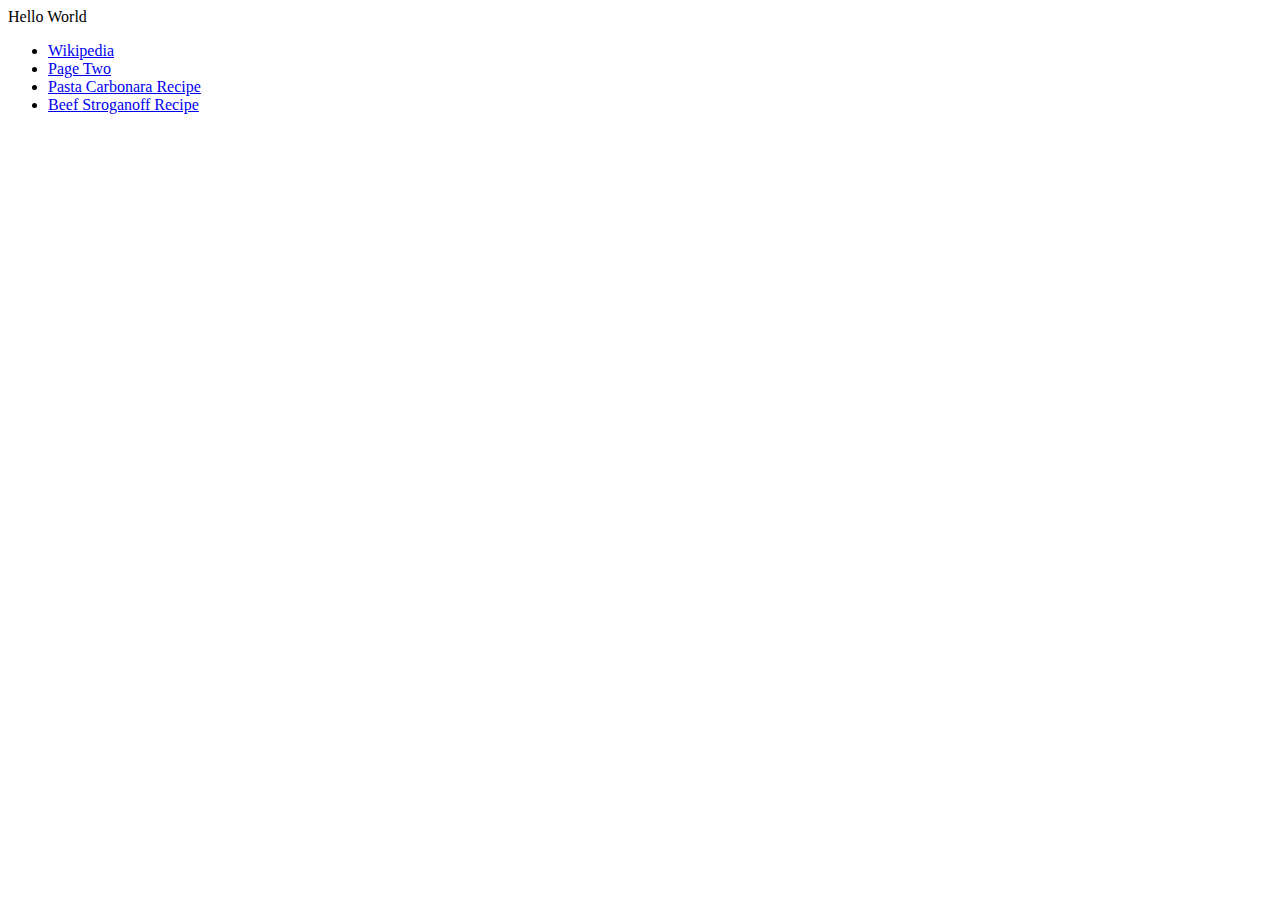
<file: index.html>
<!DOCTYPE html>
<html>
<head>
  <title>My Index Page</title>
  <meta charset="utf-8">
</head>
<body>

  Hello World
  <ul>
    <li><a href="https://en.wikipedia.org">Wikipedia</a></li>
    <li><a href="pages/second.html">Page Two</a></li>
    <li><a href="pages/recipe.html">Pasta Carbonara Recipe</a></li>
    <li><a href="recipe2.html">Beef Stroganoff Recipe</a></li>
  </ul>


</body>
</html>
</file>
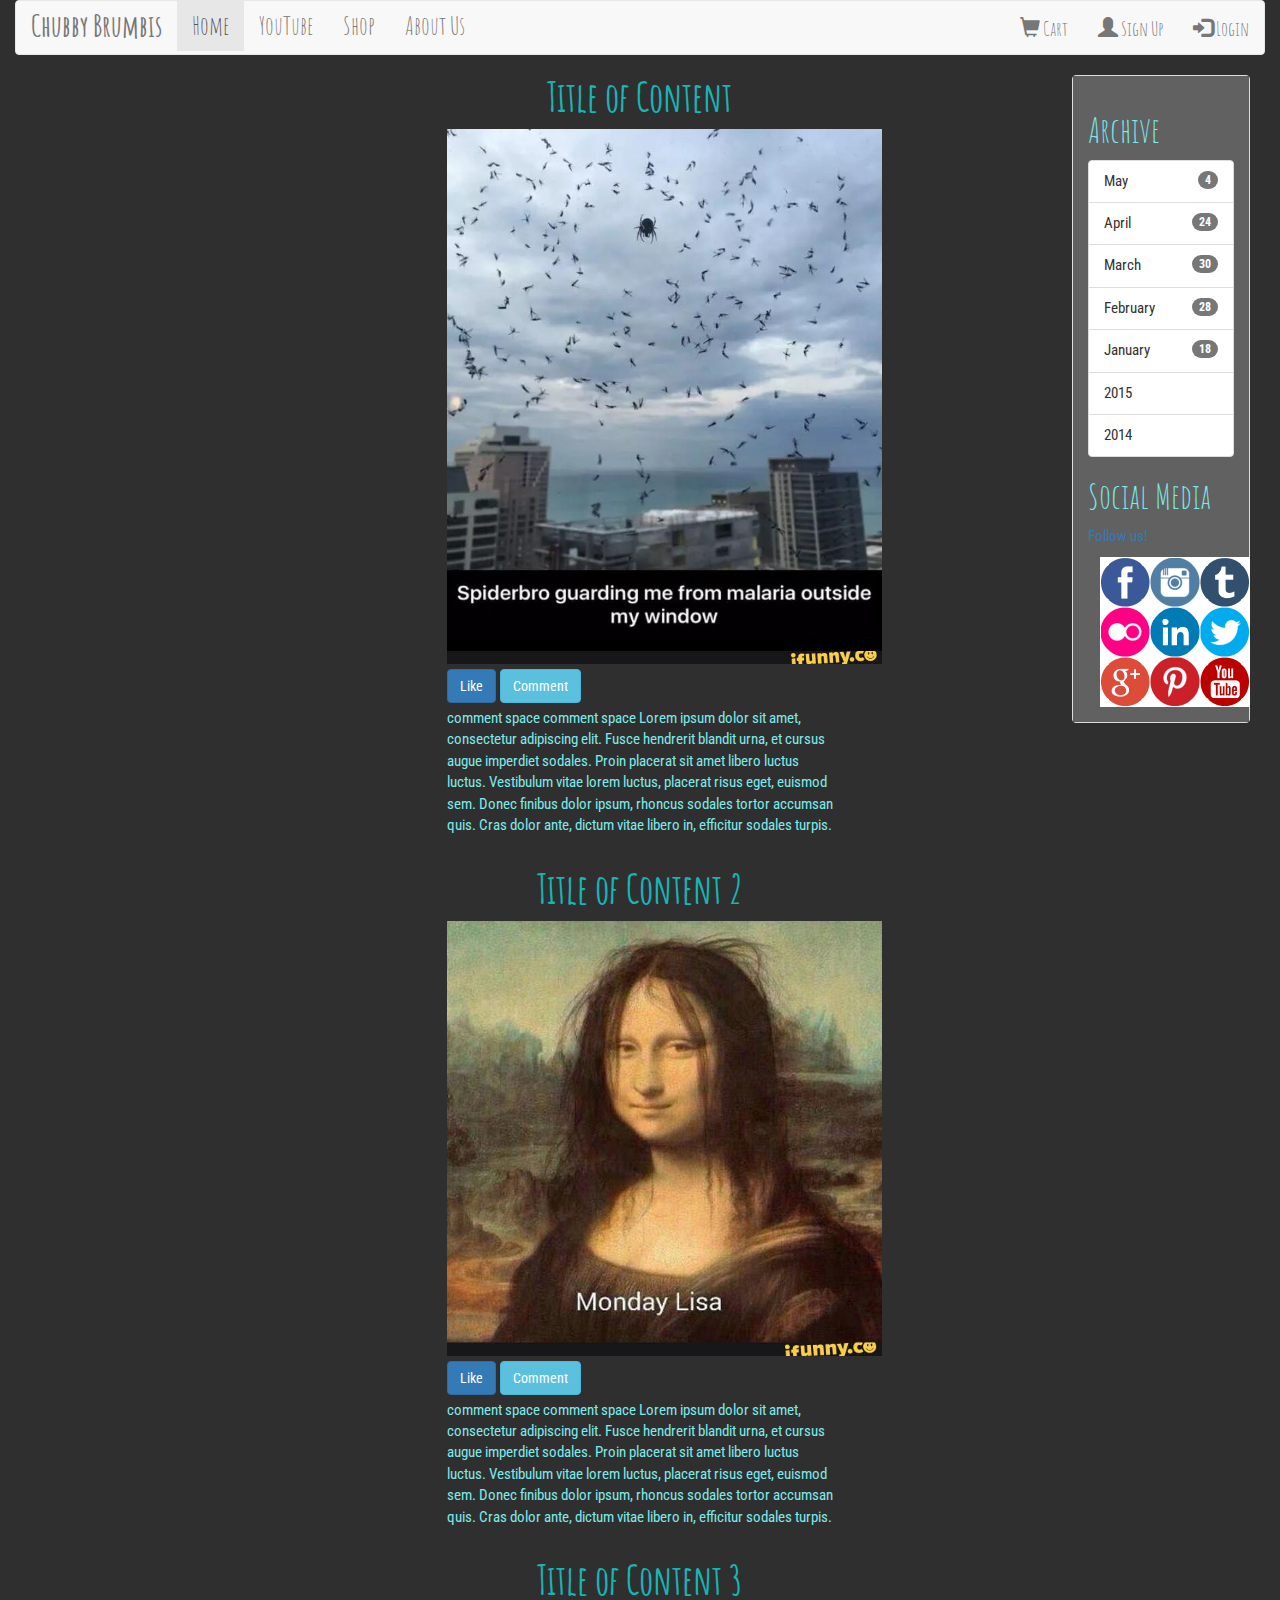
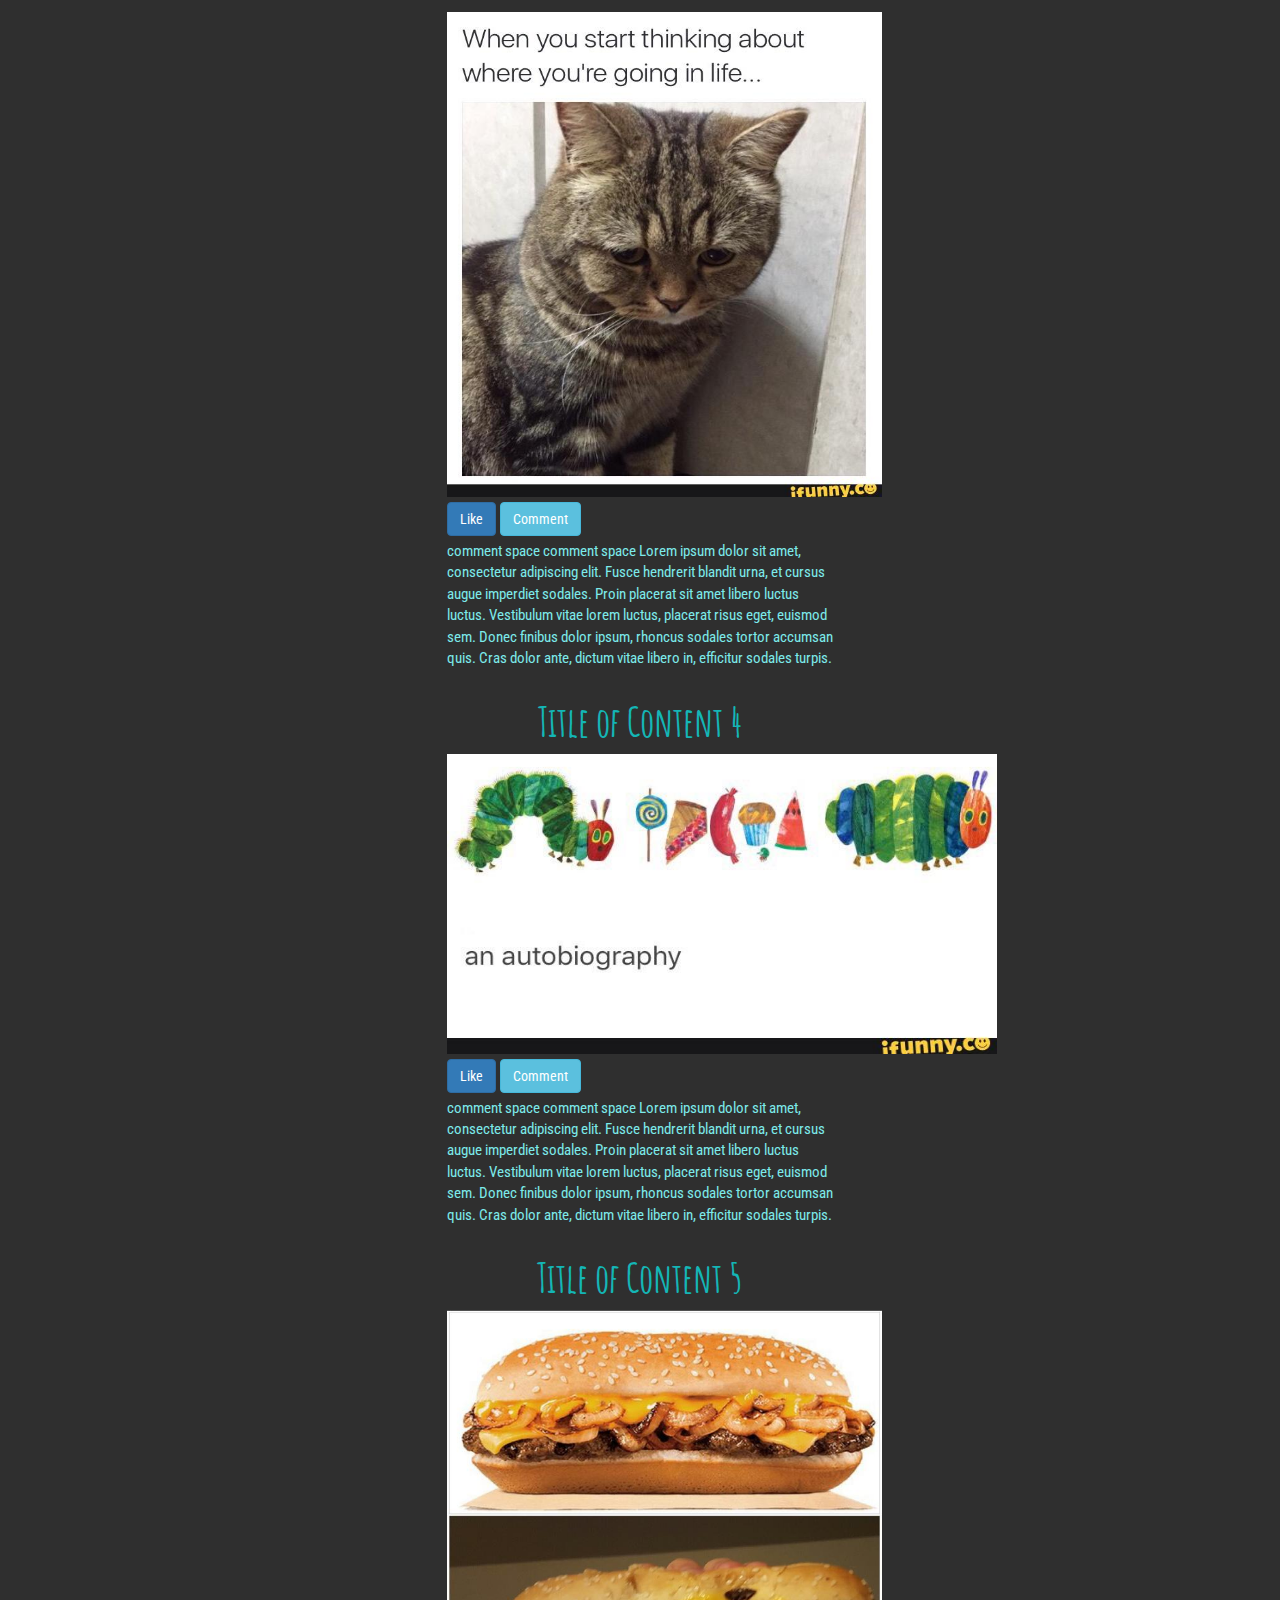
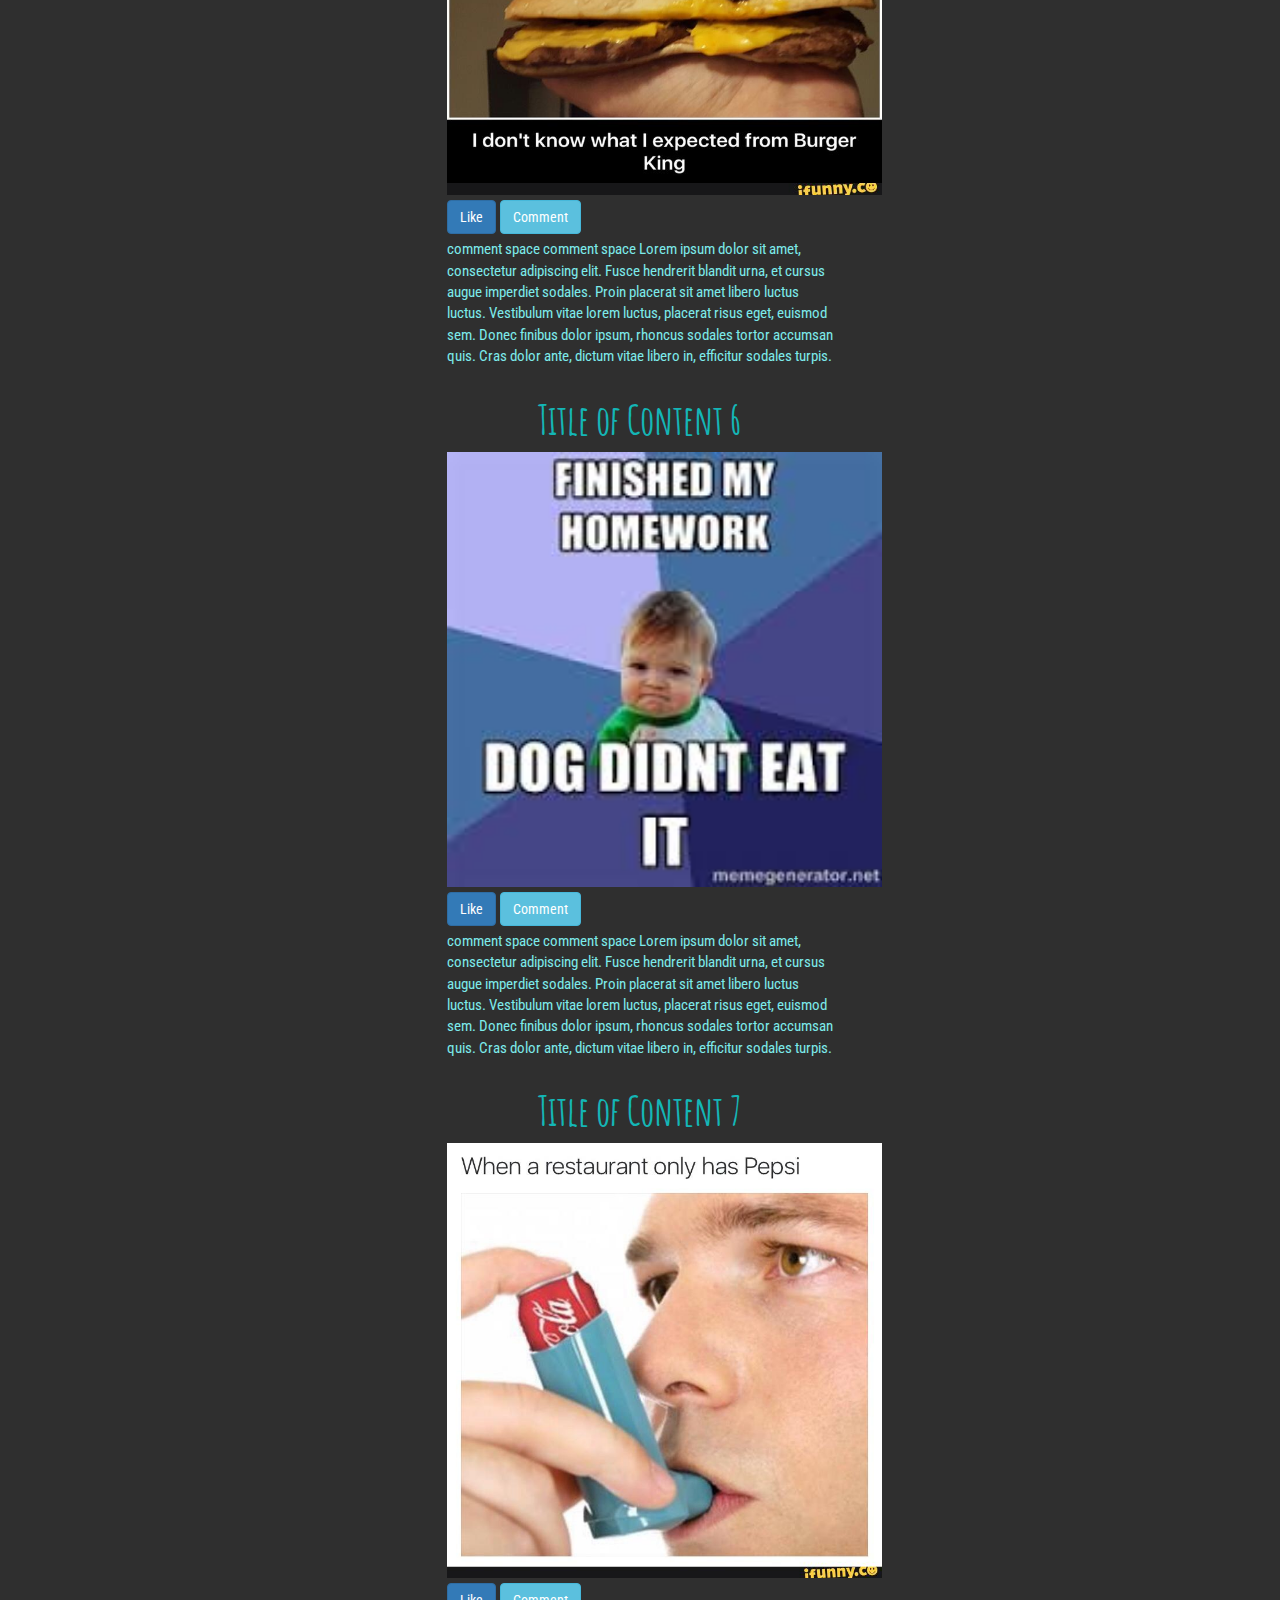
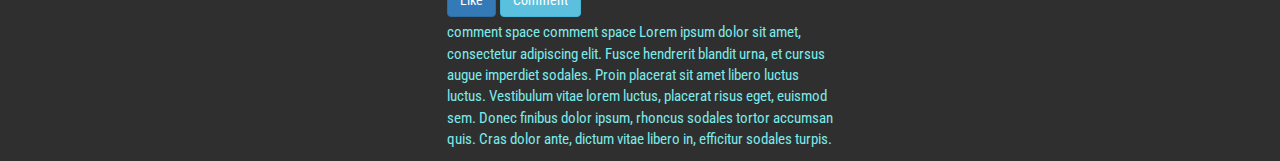
<file: final_project/index.html>
<!DOCTYPE HTML>
<html>
<head>
  <title>Final Project - Index</title>
  <meta charset="utf-8">
  <link rel="stylesheet" href="css/style.css">

  <meta http-equiv="X-UA-Compatible" content="IE=edge">
  <meta name="viewport" content="width=device-width, initial-scale=1">

  <link href="css/bootstrap.min.css" rel="stylesheet">

</head>
<body id="body">
<div class="container-fluid">
  <nav class="navbar navbar-default">
<div class="container-fluid">
  <div class="navbar-header">
    <a class="navbar-brand" href="index.html" id="title">Chubby Brumbis</a>
  </div>
  <ul class="nav navbar-nav">
    <li class="active"><a href="index.html">Home</a></li>
    <li><a href="youtube.html">YouTube</a></li>
    <li><a href="store.html">Shop</a></li>
    <li><a href="about_us.html">About Us</a></li>
  </ul>
  <ul class="nav navbar-nav navbar-right" id="nav">
    <li><a href="#"><span class="glyphicon glyphicon-shopping-cart"></span> Cart</a></li>
     <li><a href="#"><span class="glyphicon glyphicon-user"></span> Sign Up</a></li>
     <li><a href="#"><span class="glyphicon glyphicon-log-in"></span> Login</a></li>
   </ul>
</div>
</nav>
<div class="container-fluid">
  <div class="row">
    <div class="col-md-4 col-md-offset-4 ">
    <div class="row">
      <div class="col-md-12">
      <h2 id="first">Title of Content</h2>
      </div>
      <div class="col-md-12">
      <img src="Images/meme5.jpg" alt="Spider" height="535" width="435">
      </div>
      <div class="col-md-12">
      <button type="button" class="btn btn-primary" id="button">Like</button>
      <button type="button" class="btn btn-info" id="button">Comment</button>
      </div>
      <div class="col-md-12">
        <p>comment space comment space Lorem ipsum dolor sit amet, consectetur adipiscing elit. Fusce hendrerit blandit urna, et cursus augue imperdiet sodales. Proin placerat sit amet libero luctus luctus. Vestibulum vitae lorem luctus, placerat risus eget, euismod sem. Donec finibus dolor ipsum, rhoncus sodales tortor accumsan quis. Cras dolor ante, dictum vitae libero in, efficitur sodales turpis.</p>
      </div>
    </div>
    <div class="row">
      <div class="col-md-12">
      <h2>Title of Content 2</h2>
      </div>
      <div class="col-md-12">
      <img src="Images/meme2.jpg" alt="Mona Lisa" height="435" width="435">
      </div>
      <div class="col-md-12">
      <button type="button" class="btn btn-primary" id="button">Like</button>
      <button type="button" class="btn btn-info" id="button">Comment</button>
      </div>
      <div class="col-md-12">
        <p>comment space comment space Lorem ipsum dolor sit amet, consectetur adipiscing elit. Fusce hendrerit blandit urna, et cursus augue imperdiet sodales. Proin placerat sit amet libero luctus luctus. Vestibulum vitae lorem luctus, placerat risus eget, euismod sem. Donec finibus dolor ipsum, rhoncus sodales tortor accumsan quis. Cras dolor ante, dictum vitae libero in, efficitur sodales turpis.</p>
      </div>
    </div>
    <div class="row">
      <div class="col-md-12">
      <h2>Title of Content 3</h2>
      </div>
      <div class="col-md-12">
      <img src="Images/meme3.jpg" alt="Sad Cat" height="485" width="435">
      </div>
      <div class="col-md-12">
      <button type="button" class="btn btn-primary" id="button">Like</button>
      <button type="button" class="btn btn-info" id="button">Comment</button>
      </div>
      <div class="col-md-12">
        <p>comment space comment space Lorem ipsum dolor sit amet, consectetur adipiscing elit. Fusce hendrerit blandit urna, et cursus augue imperdiet sodales. Proin placerat sit amet libero luctus luctus. Vestibulum vitae lorem luctus, placerat risus eget, euismod sem. Donec finibus dolor ipsum, rhoncus sodales tortor accumsan quis. Cras dolor ante, dictum vitae libero in, efficitur sodales turpis.</p>
      </div>
    </div>
    <div class="row">
      <div class="col-md-12">
      <h2>Title of Content 4</h2>
      </div>
      <div class="col-md-12">
      <img src="Images/meme6.jpg" alt="hungery caterpillar" height="300" width="550">
      </div>
      <div class="col-md-12">
      <button type="button" class="btn btn-primary" id="button">Like</button>
      <button type="button" class="btn btn-info" id="button">Comment</button>
      </div>
      <div class="col-md-12">
        <p>comment space comment space Lorem ipsum dolor sit amet, consectetur adipiscing elit. Fusce hendrerit blandit urna, et cursus augue imperdiet sodales. Proin placerat sit amet libero luctus luctus. Vestibulum vitae lorem luctus, placerat risus eget, euismod sem. Donec finibus dolor ipsum, rhoncus sodales tortor accumsan quis. Cras dolor ante, dictum vitae libero in, efficitur sodales turpis.</p>
      </div>
    </div>
    <div class="row">
      <div class="col-md-12">
      <h2>Title of Content 5</h2>
      </div>
      <div class="col-md-12">
      <img src="Images/meme7.jpg" alt="BK" height="485" width="435">
      </div>
      <div class="col-md-12">
      <button type="button" class="btn btn-primary" id="button">Like</button>
      <button type="button" class="btn btn-info" id="button">Comment</button>
      </div>
      <div class="col-md-12">
        <p>comment space comment space Lorem ipsum dolor sit amet, consectetur adipiscing elit. Fusce hendrerit blandit urna, et cursus augue imperdiet sodales. Proin placerat sit amet libero luctus luctus. Vestibulum vitae lorem luctus, placerat risus eget, euismod sem. Donec finibus dolor ipsum, rhoncus sodales tortor accumsan quis. Cras dolor ante, dictum vitae libero in, efficitur sodales turpis.</p>
      </div>
    </div>
    <div class="row">
      <div class="col-md-12">
      <h2>Title of Content 6</h2>
      </div>
      <div class="col-md-12">
      <img src="Images/meme1.jpg" alt="Baby" height="435" width="435">
      </div>
      <div class="col-md-12">
      <button type="button" class="btn btn-primary" id="button">Like</button>
      <button type="button" class="btn btn-info" id="button">Comment</button>
      </div>
      <div class="col-md-12">
        <p>comment space comment space Lorem ipsum dolor sit amet, consectetur adipiscing elit. Fusce hendrerit blandit urna, et cursus augue imperdiet sodales. Proin placerat sit amet libero luctus luctus. Vestibulum vitae lorem luctus, placerat risus eget, euismod sem. Donec finibus dolor ipsum, rhoncus sodales tortor accumsan quis. Cras dolor ante, dictum vitae libero in, efficitur sodales turpis.</p>
      </div>
    </div>
    <div class="row">
      <div class="col-md-12">
      <h2>Title of Content 7</h2>
      </div>
      <div class="col-md-12">
      <img src="Images/meme4.jpg" alt="Coke" height="435" width="435">
      </div>
      <div class="col-md-12">
      <button type="button" class="btn btn-primary" id="button">Like</button>
      <button type="button" class="btn btn-info" id="button">Comment</button>
      </div>
      <div class="col-md-12">
        <p>comment space comment space Lorem ipsum dolor sit amet, consectetur adipiscing elit. Fusce hendrerit blandit urna, et cursus augue imperdiet sodales. Proin placerat sit amet libero luctus luctus. Vestibulum vitae lorem luctus, placerat risus eget, euismod sem. Donec finibus dolor ipsum, rhoncus sodales tortor accumsan quis. Cras dolor ante, dictum vitae libero in, efficitur sodales turpis.</p>
      </div>
    </div>
    </div>
    <div class="col-md-2 col-md-offset-2 ">
      <div class="panel panel-default">
          <div class="panel-body" id="panel">
            <h3>Archive</h3>
            <ul class="list-group">
              <li class="list-group-item"><span class="badge">4</span>May</li>
              <li class="list-group-item"><span class="badge">24</span>April</li>
              <li class="list-group-item"><span class="badge">30</span>March</li>
              <li class="list-group-item"><span class="badge">28</span>February</li>
              <li class="list-group-item"><span class="badge">18</span>January</li>
              <li class="list-group-item">2015</li>
              <li class="list-group-item">2014</li>
          </ul>
          <h3>Social Media</h3>
          <p class="text-primary">Follow us!</p>
          <div class="col-md-offset-1">
          <img src="Images/socialmedia.jpg" alt="icons" height="150" width="150">
        </div>
          </div>
      </div>
    </div>
  </div>
</div>









</div>
  <script src="https://ajax.googleapis.com/ajax/libs/jquery/1.11.3/jquery.min.js"></script>
  <script src="js/bootstrap.min.js"></script>
</body>
</html>
</file>
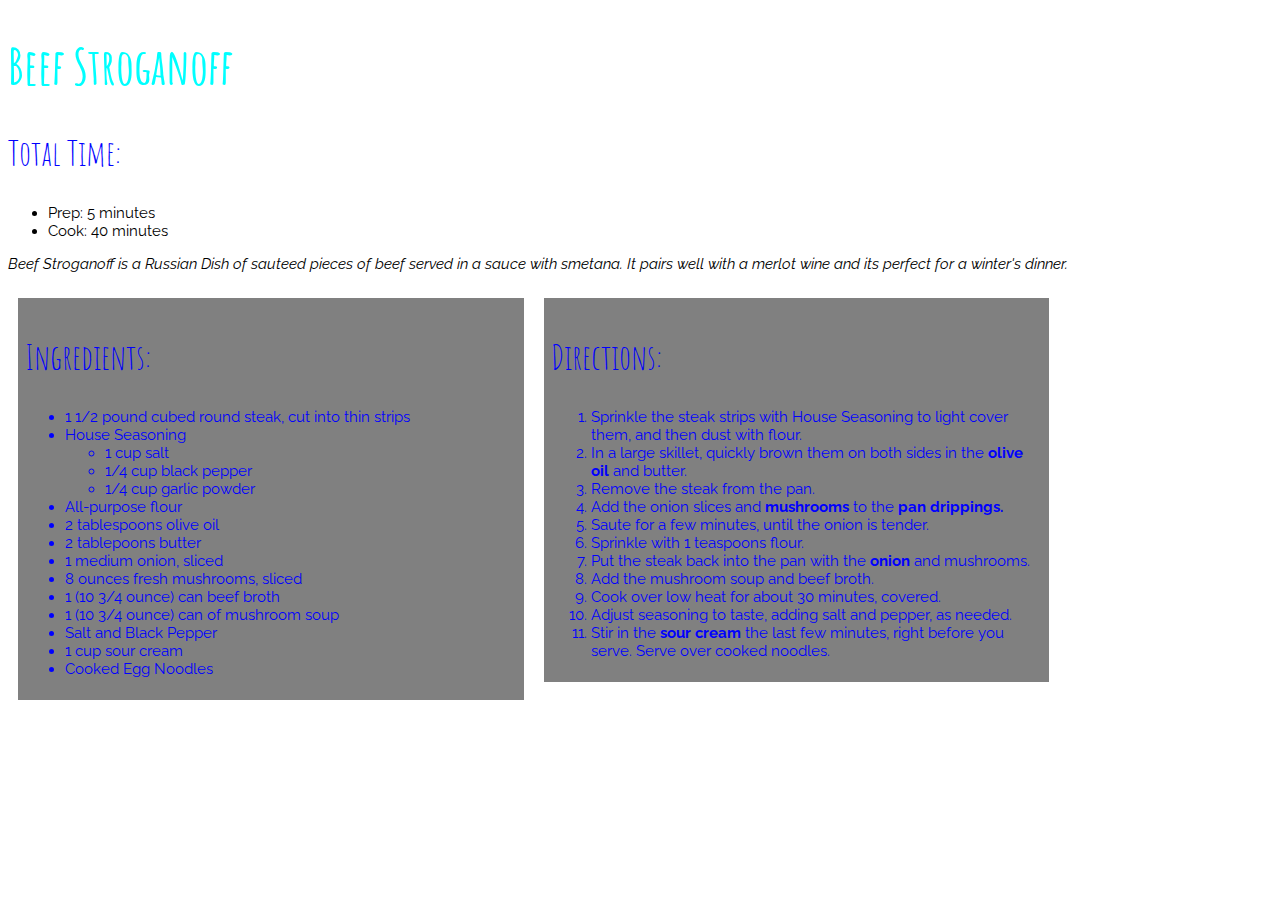
<file: recipe2.html>
<!DOCTYPE html>
<html>
<head>
  <title>Recipes - Beef Stroganoff</title>
  <meta charset="utf-8">
  <link rel="stylesheet" href="stylerecipe2.css">
</head>
<body>

<h1>Beef Stroganoff</h1>

<h2>Total Time:</h2>
<ul>
    <li>Prep: 5 minutes</li>
    <li>Cook: 40 minutes</li>
</ul>

<p>Beef Stroganoff is a Russian Dish of sauteed pieces of beef served in a sauce with smetana. It pairs well with a merlot wine and its perfect for a winter's dinner.</p>

<div id="ingredients">
<h2>Ingredients:</h2>
<ul>
    <li>1 1/2 pound cubed round steak, cut into thin strips</li>
    <li>House Seasoning
      <ul>
        <li>1 cup salt</li>
        <li>1/4 cup black pepper</li>
        <li>1/4 cup garlic powder</li>
      </ul>
    <li>All-purpose flour</li>
    <li>2 tablespoons olive oil</li>
    <li>2 tablepoons butter</li>
    <li>1 medium onion, sliced</li>
    <li>8 ounces fresh mushrooms, sliced</li>
    <li>1 (10 3/4 ounce) can beef broth</li>
    <li>1 (10 3/4 ounce) can of mushroom soup</li>
    <li>Salt and Black Pepper</li>
    <li>1 cup sour cream</li>
    <li>Cooked Egg Noodles</li>
</ul>
</div>

<div id="directions">
<h2>Directions:</h2>
<ol>
  <li>Sprinkle the steak strips with House Seasoning to light cover them, and then dust with flour.</li>
  <li>In a large skillet, quickly brown them on both sides in the <strong>olive oil</strong> and butter.</li>
  <li>Remove the steak from the pan.</li>
  <li>Add the onion slices and <strong>mushrooms</strong> to the <strong>pan drippings.</strong></li>
  <li>Saute for a few minutes, until the onion is tender.</li>
  <li>Sprinkle with 1 teaspoons flour.</li>
  <li>Put the steak back into the pan with the <strong>onion</strong> and mushrooms.</li>
  <li>Add the mushroom soup and beef broth.</li>
  <li>Cook over low heat for about 30 minutes, covered.</li>
  <li>Adjust seasoning to taste, adding salt and pepper, as needed.</li>
  <li>Stir in the <strong>sour cream</strong> the last few minutes, right before you serve. Serve over cooked noodles.</li>
</ol>
</div>

</body>
</html>
</file>
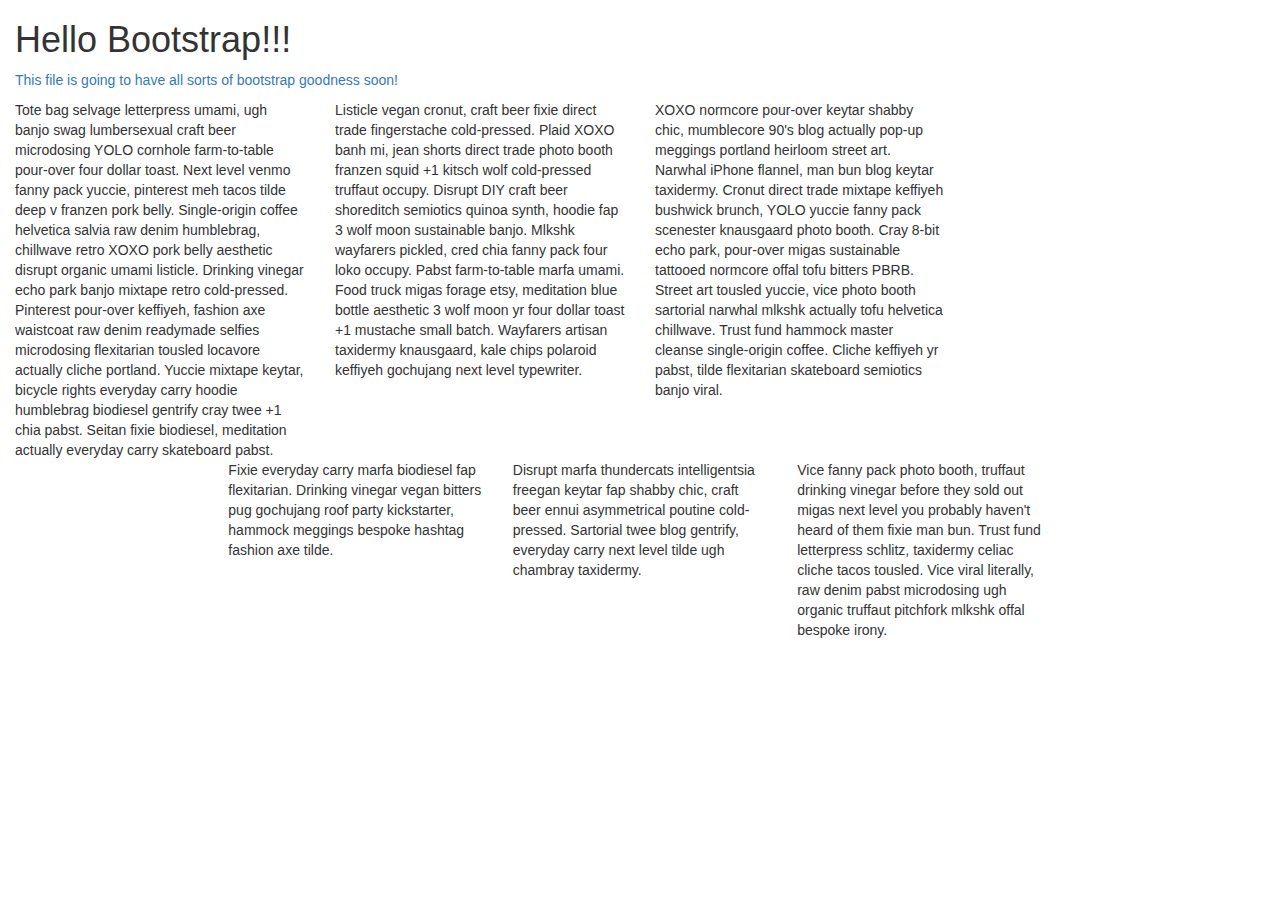
<file: bootstrap_demo/BootstrapIndex.html>
<!DOCTYPE HTML>
<html>
<head>
  <title>Bootstap Demo</title>
  <meta charset="utf-8">

  <meta http-equiv="X-UA-Compatible" content="IE=edge">
  <meta name="viewport" content="width=device-width, initial-scale=1">

  <link href="css/bootstrap.min.css" rel="stylesheet">

</head>
<body>
<div class="container-fluid">
  <h1>Hello Bootstrap!!!</h1>
  <p class="text-primary">This file is going to have all sorts of bootstrap goodness soon!</p>
  <div class="row">
    <div class="col-md-3 col-sm-4">
      Tote bag selvage letterpress umami, ugh banjo swag lumbersexual craft beer microdosing YOLO cornhole farm-to-table pour-over four dollar toast. Next level venmo fanny pack yuccie, pinterest meh tacos tilde deep v franzen pork belly. Single-origin coffee helvetica salvia raw denim humblebrag, chillwave retro XOXO pork belly aesthetic disrupt organic umami listicle. Drinking vinegar echo park banjo mixtape retro cold-pressed. Pinterest pour-over keffiyeh, fashion axe waistcoat raw denim readymade selfies microdosing flexitarian tousled locavore actually cliche portland. Yuccie mixtape keytar, bicycle rights everyday carry hoodie humblebrag biodiesel gentrify cray twee +1 chia pabst. Seitan fixie biodiesel, meditation actually everyday carry skateboard pabst.
    </div>
    <div class="col-md-3 col-sm-4">
      Listicle vegan cronut, craft beer fixie direct trade fingerstache cold-pressed. Plaid XOXO banh mi, jean shorts direct trade photo booth franzen squid +1 kitsch wolf cold-pressed truffaut occupy. Disrupt DIY craft beer shoreditch semiotics quinoa synth, hoodie fap 3 wolf moon sustainable banjo. Mlkshk wayfarers pickled, cred chia fanny pack four loko occupy. Pabst farm-to-table marfa umami. Food truck migas forage etsy, meditation blue bottle aesthetic 3 wolf moon yr four dollar toast +1 mustache small batch. Wayfarers artisan taxidermy knausgaard, kale chips polaroid keffiyeh gochujang next level typewriter.
    </div>
    <div class="col-md-3 col-sm-4">
      XOXO normcore pour-over keytar shabby chic, mumblecore 90's blog actually pop-up meggings portland heirloom street art. Narwhal iPhone flannel, man bun blog keytar taxidermy. Cronut direct trade mixtape keffiyeh bushwick brunch, YOLO yuccie fanny pack scenester knausgaard photo booth. Cray 8-bit echo park, pour-over migas sustainable tattooed normcore offal tofu bitters PBRB. Street art tousled yuccie, vice photo booth sartorial narwhal mlkshk actually tofu helvetica chillwave. Trust fund hammock master cleanse single-origin coffee. Cliche keffiyeh yr pabst, tilde flexitarian skateboard semiotics banjo viral.
    </div>
  </div>
  <div class="row">
    <div class="col-md-8 col-md-offset-2">
      <div class="row">
        <div class="col-md-4">
      Fixie everyday carry marfa biodiesel fap flexitarian. Drinking vinegar vegan bitters pug gochujang roof party kickstarter, hammock meggings bespoke hashtag fashion axe tilde.
        </div>
        <div class="col-md-4">
      Disrupt marfa thundercats intelligentsia freegan keytar fap shabby chic, craft beer ennui asymmetrical poutine cold-pressed. Sartorial twee blog gentrify, everyday carry next level tilde ugh chambray taxidermy.
        </div>
        <div class="col-md-4">
      Vice fanny pack photo booth, truffaut drinking vinegar before they sold out migas next level you probably haven't heard of them fixie man bun. Trust fund letterpress schlitz, taxidermy celiac cliche tacos tousled. Vice viral literally, raw denim pabst microdosing ugh organic truffaut pitchfork mlkshk offal bespoke irony.
        </div>
    </div>
    </div>
  </div>
</div>
  <script src="https://ajax.googleapis.com/ajax/libs/jquery/1.11.3/jquery.min.js"></script>
  <script src="js/bootstrap.min.js"></script>
</body>
</html>
</file>
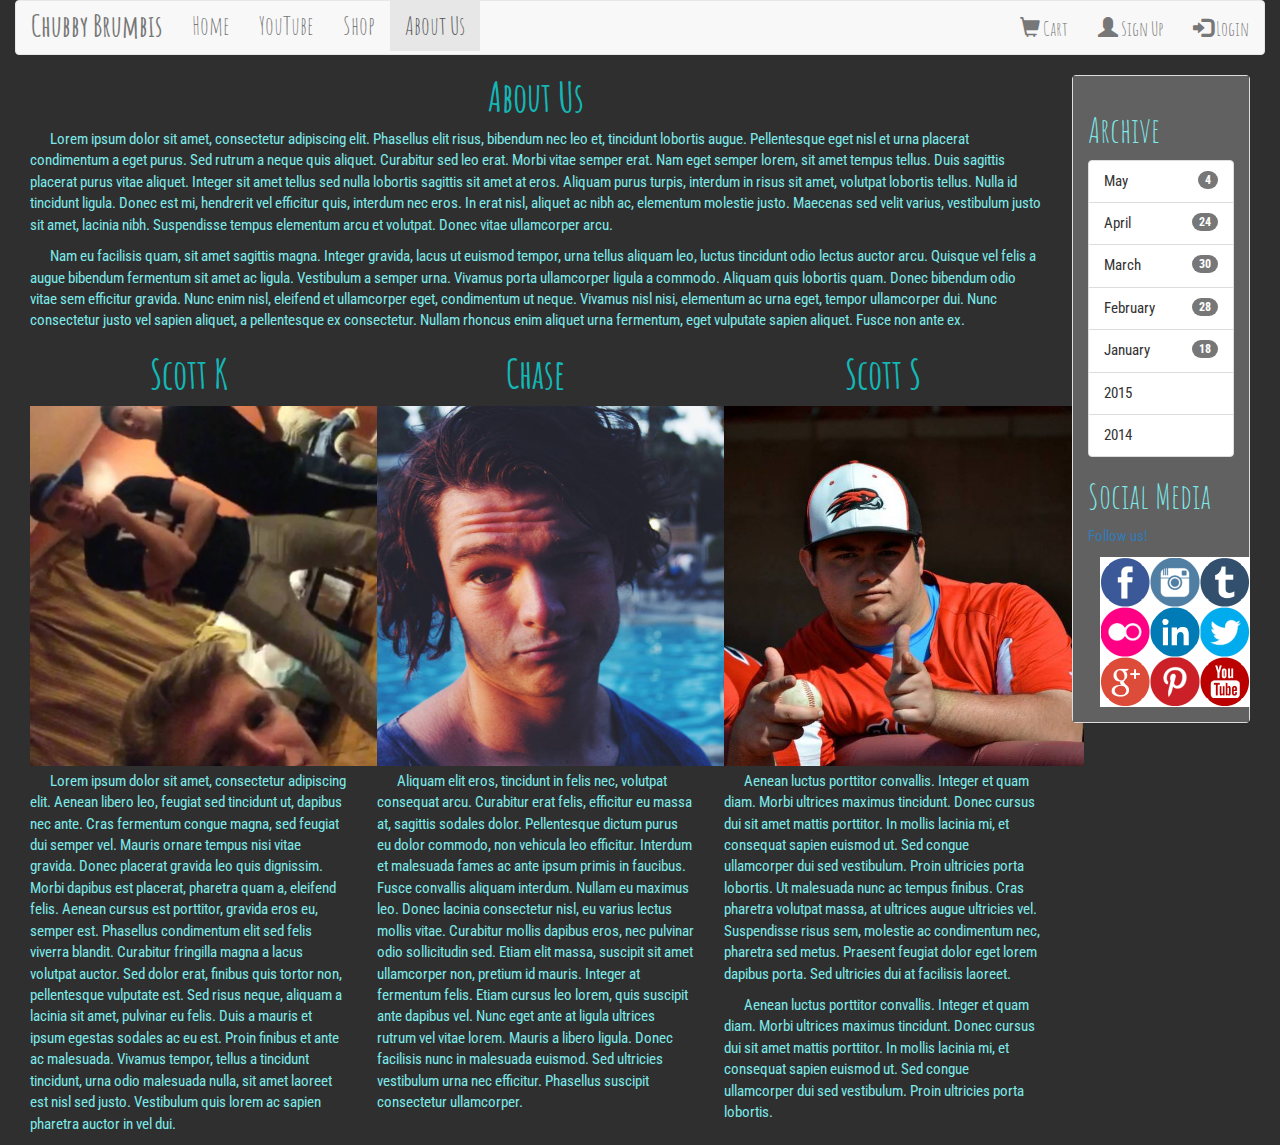
<file: final_project/about_us.html>
<!DOCTYPE HTML>
<html>
<head>
  <title>Final Project - About Us</title>
  <meta charset="utf-8">
  <link rel="stylesheet" href="css/style.css">

  <meta http-equiv="X-UA-Compatible" content="IE=edge">
  <meta name="viewport" content="width=device-width, initial-scale=1">

  <link href="css/bootstrap.min.css" rel="stylesheet">

</head>
<body id="body">
<div class="container-fluid">
  <nav class="navbar navbar-default">
<div class="container-fluid">
  <div class="navbar-header">
    <a class="navbar-brand" href="index.html" id="title">Chubby Brumbis</a>
  </div>
  <ul class="nav navbar-nav">
    <li><a href="index.html">Home</a></li>
    <li><a href="youtube.html">YouTube</a></li>
    <li><a href="store.html">Shop</a></li>
    <li class="active"><a href="about_us.html">About Us</a></li>
  </ul>
  <ul class="nav navbar-nav navbar-right" id="nav">
    <li><a href="#"><span class="glyphicon glyphicon-shopping-cart"></span> Cart</a></li>
     <li><a href="#"><span class="glyphicon glyphicon-user"></span> Sign Up</a></li>
     <li><a href="#"><span class="glyphicon glyphicon-log-in"></span> Login</a></li>
   </ul>
</div>
</nav>
<div class="container-fluid">
  <div class="row">
    <div class="col-md-10">
      <div class="row">
        <div class="col-md-12">
      <h2 id="first">About Us</h2>
      <p id="us">Lorem ipsum dolor sit amet, consectetur adipiscing elit. Phasellus elit risus, bibendum nec leo et, tincidunt lobortis augue. Pellentesque eget nisl et urna placerat condimentum a eget purus. Sed rutrum a neque quis aliquet. Curabitur sed leo erat. Morbi vitae semper erat. Nam eget semper lorem, sit amet tempus tellus. Duis sagittis placerat purus vitae aliquet. Integer sit amet tellus sed nulla lobortis sagittis sit amet at eros. Aliquam purus turpis, interdum in risus sit amet, volutpat lobortis tellus. Nulla id tincidunt ligula. Donec est mi, hendrerit vel efficitur quis, interdum nec eros. In erat nisl, aliquet ac nibh ac, elementum molestie justo. Maecenas sed velit varius, vestibulum justo sit amet, lacinia nibh. Suspendisse tempus elementum arcu et volutpat. Donec vitae ullamcorper arcu.</p>
      <p id="us">Nam eu facilisis quam, sit amet sagittis magna. Integer gravida, lacus ut euismod tempor, urna tellus aliquam leo, luctus tincidunt odio lectus auctor arcu. Quisque vel felis a augue bibendum fermentum sit amet ac ligula. Vestibulum a semper urna. Vivamus porta ullamcorper ligula a commodo. Aliquam quis lobortis quam. Donec bibendum odio vitae sem efficitur gravida. Nunc enim nisl, eleifend et ullamcorper eget, condimentum ut neque. Vivamus nisl nisi, elementum ac urna eget, tempor ullamcorper dui. Nunc consectetur justo vel sapien aliquet, a pellentesque ex consectetur. Nullam rhoncus enim aliquet urna fermentum, eget vulputate sapien aliquet. Fusce non ante ex.</p>
        </div>
        <div class="col-md-4">
          <h4>Scott K</h4>
          <img src="Images/us1.jpg" alt="Scott" height="360" width="360">
          <p id="us">Lorem ipsum dolor sit amet, consectetur adipiscing elit. Aenean libero leo, feugiat sed tincidunt ut, dapibus nec ante. Cras fermentum congue magna, sed feugiat dui semper vel. Mauris ornare tempus nisi vitae gravida. Donec placerat gravida leo quis dignissim. Morbi dapibus est placerat, pharetra quam a, eleifend felis. Aenean cursus est porttitor, gravida eros eu, semper est. Phasellus condimentum elit sed felis viverra blandit. Curabitur fringilla magna a lacus volutpat auctor. Sed dolor erat, finibus quis tortor non, pellentesque vulputate est. Sed risus neque, aliquam a lacinia sit amet, pulvinar eu felis. Duis a mauris et ipsum egestas sodales ac eu est. Proin finibus et ante ac malesuada. Vivamus tempor, tellus a tincidunt tincidunt, urna odio malesuada nulla, sit amet laoreet est nisl sed justo. Vestibulum quis lorem ac sapien pharetra auctor in vel dui.</p>
        </div>
        <div class="col-md-4">
          <h4>Chase</h4>
          <img src="Images/us2.jpg" alt="Chase" height="360" width="360">
          <p id="us">Aliquam elit eros, tincidunt in felis nec, volutpat consequat arcu. Curabitur erat felis, efficitur eu massa at, sagittis sodales dolor. Pellentesque dictum purus eu dolor commodo, non vehicula leo efficitur. Interdum et malesuada fames ac ante ipsum primis in faucibus. Fusce convallis aliquam interdum. Nullam eu maximus leo. Donec lacinia consectetur nisl, eu varius lectus mollis vitae. Curabitur mollis dapibus eros, nec pulvinar odio sollicitudin sed. Etiam elit massa, suscipit sit amet ullamcorper non, pretium id mauris. Integer at fermentum felis. Etiam cursus leo lorem, quis suscipit ante dapibus vel. Nunc eget ante at ligula ultrices rutrum vel vitae lorem. Mauris a libero ligula. Donec facilisis nunc in malesuada euismod. Sed ultricies vestibulum urna nec efficitur. Phasellus suscipit consectetur ullamcorper.</p>
        </div>
        <div class="col-md-4">
          <h4>Scott S</h4>
          <img src="Images/us3.jpg" alt="Scott2" height="360" width="360">
          <p id="us">Aenean luctus porttitor convallis. Integer et quam diam. Morbi ultrices maximus tincidunt. Donec cursus dui sit amet mattis porttitor. In mollis lacinia mi, et consequat sapien euismod ut. Sed congue ullamcorper dui sed vestibulum. Proin ultricies porta lobortis. Ut malesuada nunc ac tempus finibus. Cras pharetra volutpat massa, at ultrices augue ultricies vel. Suspendisse risus sem, molestie ac condimentum nec, pharetra sed metus. Praesent feugiat dolor eget lorem dapibus porta. Sed ultricies dui at facilisis laoreet.</p>
          <p id="us">Aenean luctus porttitor convallis. Integer et quam diam. Morbi ultrices maximus tincidunt. Donec cursus dui sit amet mattis porttitor. In mollis lacinia mi, et consequat sapien euismod ut. Sed congue ullamcorper dui sed vestibulum. Proin ultricies porta lobortis.</p>
        </div>
      </div>
    </div>
    <div class="col-md-2">
      <div class="panel panel-default">
          <div class="panel-body" id="panel">
            <h3>Archive</h3>
            <ul class="list-group">
              <li class="list-group-item"><span class="badge">4</span>May</li>
              <li class="list-group-item"><span class="badge">24</span>April</li>
              <li class="list-group-item"><span class="badge">30</span>March</li>
              <li class="list-group-item"><span class="badge">28</span>February</li>
              <li class="list-group-item"><span class="badge">18</span>January</li>
              <li class="list-group-item">2015</li>
              <li class="list-group-item">2014</li>
          </ul>
          <h3>Social Media</h3>
          <p class="text-primary">Follow us!</p>
          <div class="col-md-offset-1">
          <img src="Images/socialmedia.jpg" alt="icons" height="150" width="150">
        </div>
          </div>
      </div>
    </div>
  </div>
</div>





</div>
  <script src="https://ajax.googleapis.com/ajax/libs/jquery/1.11.3/jquery.min.js"></script>
  <script src="js/bootstrap.min.js"></script>
</body>
</html>
</file>
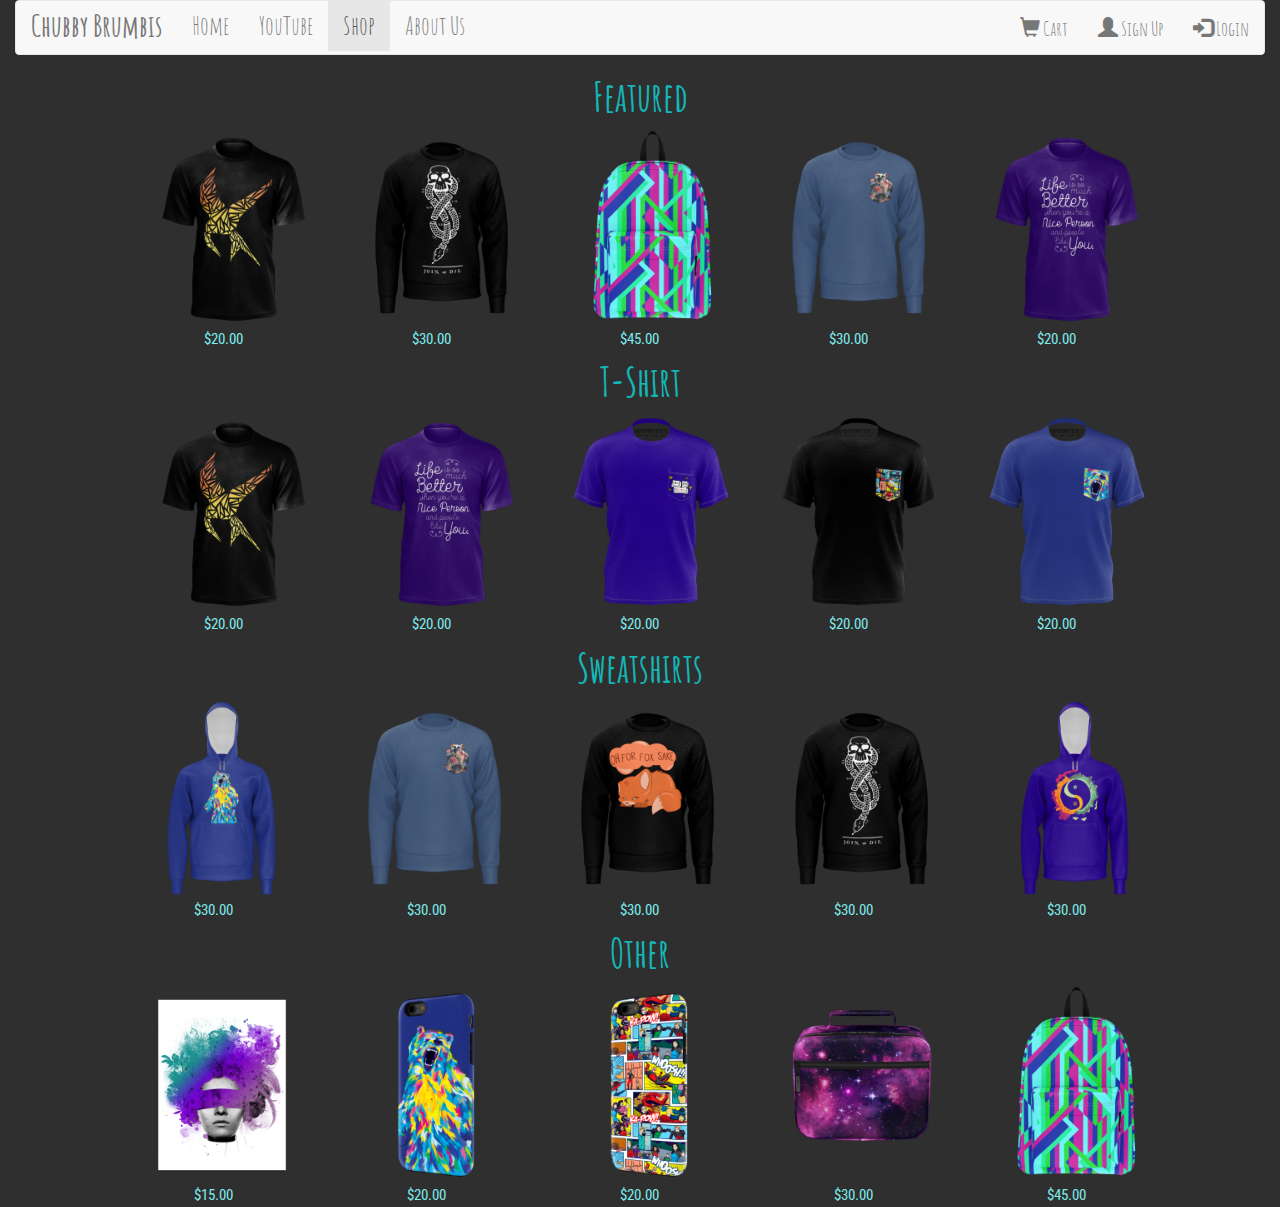
<file: final_project/store.html>
<!DOCTYPE HTML>
<html>
<head>
  <title>Final Project - Shop</title>
  <meta charset="utf-8">
  <link rel="stylesheet" href="css/style.css">

  <meta http-equiv="X-UA-Compatible" content="IE=edge">
  <meta name="viewport" content="width=device-width, initial-scale=1">

  <link href="css/bootstrap.min.css" rel="stylesheet">

</head>
<body id="body">
<div class="container-fluid">
  <nav class="navbar navbar-default">
<div class="container-fluid">
  <div class="navbar-header">
    <a class="navbar-brand" href="index.html" id="title">Chubby Brumbis</a>
  </div>
  <ul class="nav navbar-nav">
    <li><a href="index.html">Home</a></li>
    <li><a href="youtube.html">YouTube</a></li>
    <li class="active"><a href="store.html">Shop</a></li>
    <li><a href="about_us.html">About Us</a></li>
  </ul>
  <ul class="nav navbar-nav navbar-right" id="nav">
    <li><a href="#"><span class="glyphicon glyphicon-shopping-cart"></span> Cart</a></li>
     <li><a href="#"><span class="glyphicon glyphicon-user"></span> Sign Up</a></li>
     <li><a href="#"><span class="glyphicon glyphicon-log-in"></span> Login</a></li>
   </ul>
</div>
</nav>
<div class="container-fluid">
  <div class="row">
    <div class="col-md-12">
      <h5 id="first">Featured</h5>
    </div>
  <div class="col-md-2 col-md-offset-1" id="store">
    <img src="Images/shirt1.jpg" alt="shirt" height="200" width="200">
    $20.00
  </div>
  <div class="col-md-2" id="store">
    <img src="Images/sweat4.png" alt="sweat4" height="200" width="200">
    $30.00
  </div>
  <div class="col-md-2" id="store">
    <img src="Images/art5.png" alt="art5" height="200" width="200">
    $45.00
  </div>
  <div class="col-md-2" id="store">
    <img src="Images/sweat2.png" alt="sweat2" height="200" width="200">
    $30.00
  </div>
  <div class="col-md-2" id="store">
    <img src="Images/shirt2.jpg" alt="shirt2" height="200" width="200">
    $20.00
  </div>
  </div>
  <div class="row">
    <div class="col-md-12">
      <h5>T-Shirt</h5>
    </div>
    <div class="col-md-2 col-md-offset-1" id="store">
      <img src="Images/shirt1.jpg" alt="shirt" height="200" width="200">
      $20.00
    </div>
    <div class="col-md-2" id="store">
      <img src="Images/shirt2.jpg" alt="shirt2" height="200" width="200">
      $20.00
    </div>
    <div class="col-md-2" id="store">
      <img src="Images/shirt3.jpg" alt="shirt3" height="200" width="200">
      $20.00
    </div>
    <div class="col-md-2" id="store">
      <img src="Images/shirt4.jpg" alt="shirt4" height="200" width="200">
      $20.00
    </div>
    <div class="col-md-2" id="store">
      <img src="Images/shirt5.jpg" alt="shirt5" height="200" width="200">
      $20.00
  </div>
  <div class="row">
    <div class="col-md-12">
      <h5>Sweatshirts</h5>
    </div>
  <div class="col-md-2 col-md-offset-1" id="store">
    <img src="Images/sweat1.png" alt="sweat1" height="200" width="200">
    $30.00
  </div>
  <div class="col-md-2" id="store">
    <img src="Images/sweat2.png" alt="sweat2" height="200" width="200">
    $30.00
  </div>
  <div class="col-md-2" id="store">
    <img src="Images/sweat3.png" alt="sweat3" height="200" width="200">
    $30.00
  </div>
  <div class="col-md-2" id="store">
    <img src="Images/sweat4.png" alt="sweat4" height="200" width="200">
    $30.00
  </div>
  <div class="col-md-2" id="store">
    <img src="Images/sweat5.png" alt="sweat5" height="200" width="200">
    $30.00
  </div>
  </div>
  <div class="row">
    <div class="col-md-12">
      <h5>Other</h5>
    </div>
  <div class="col-md-2 col-md-offset-1" id="store">
    <img src="Images/art1.png" alt="art1" height="200" width="200">
    $15.00
  </div>
  <div class="col-md-2" id="store">
    <img src="Images/art2.png" alt="art2" height="200" width="200">
    $20.00
  </div>
  <div class="col-md-2" id="store">
    <img src="Images/art3.png" alt="art3" height="200" width="200">
    $20.00
  </div>
  <div class="col-md-2" id="store">
    <img src="Images/art4.png" alt="art4" height="200" width="200">
    $30.00
  </div>
  <div class="col-md-2" id="store">
    <img src="Images/art5.png" alt="art5" height="200" width="200">
    $45.00
  </div>
  </div>
</div>








<script src="https://ajax.googleapis.com/ajax/libs/jquery/1.11.3/jquery.min.js"></script>
<script src="js/bootstrap.min.js"></script>
</body>
</html>
</file>
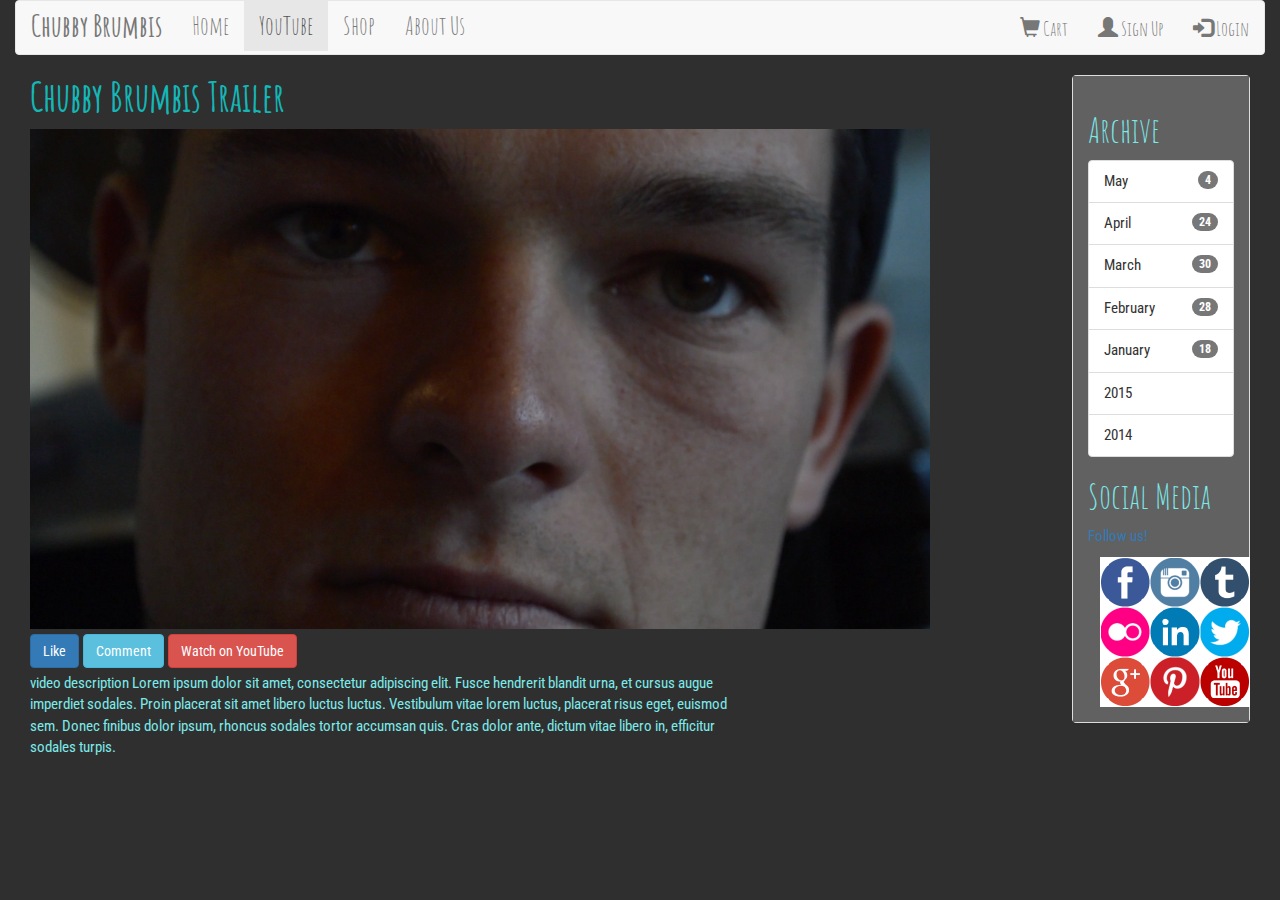
<file: final_project/youtube.html>
<!DOCTYPE HTML>
<html>
<head>
  <title>Final Project - YouTube</title>
  <meta charset="utf-8">
  <link rel="stylesheet" href="css/style.css">

  <meta http-equiv="X-UA-Compatible" content="IE=edge">
  <meta name="viewport" content="width=device-width, initial-scale=1">

  <link href="css/bootstrap.min.css" rel="stylesheet">

</head>
<body id="body">
<div class="container-fluid">
  <nav class="navbar navbar-default">
<div class="container-fluid">
  <div class="navbar-header">
    <a class="navbar-brand" href="index.html" id="title">Chubby Brumbis</a>
  </div>
  <ul class="nav navbar-nav">
    <li><a href="index.html">Home</a></li>
    <li class="active"><a href="youtube.html">YouTube</a></li>
    <li><a href="store.html">Shop</a></li>
    <li><a href="about_us.html">About Us</a></li>
  </ul>
  <ul class="nav navbar-nav navbar-right" id="nav">
    <li><a href="#"><span class="glyphicon glyphicon-shopping-cart"></span> Cart</a></li>
     <li><a href="#"><span class="glyphicon glyphicon-user"></span> Sign Up</a></li>
     <li><a href="#"><span class="glyphicon glyphicon-log-in"></span> Login</a></li>
   </ul>
</div>
</nav>

<div class="container-fluid">
  <div class="row">
    <div class="col-md-7">
      <div class="row">
        <div class="col-md-12">
          <h6 id="first">Chubby Brumbis Trailer</h6>
          <img src="Images/trailer.jpg" alt="Trailer" width="900" height="500">
          </div>
          <div class="col-md-12">
          <button type="button" class="btn btn-primary" id="button">Like</button>
          <button type="button" class="btn btn-info" id="button">Comment</button>
          <button type="button" class="btn btn-danger" id="button">Watch on YouTube</button>
          </div>
          <div class="col-md-12">
            <p>video description Lorem ipsum dolor sit amet, consectetur adipiscing elit. Fusce hendrerit blandit urna, et cursus augue imperdiet sodales. Proin placerat sit amet libero luctus luctus. Vestibulum vitae lorem luctus, placerat risus eget, euismod sem. Donec finibus dolor ipsum, rhoncus sodales tortor accumsan quis. Cras dolor ante, dictum vitae libero in, efficitur sodales turpis.</p>
          </div>
      </div>
      </div>
    <div class="col-md-2 col-md-offset-3">
      <div class="panel panel-default">
          <div class="panel-body" id="panel">
            <h3>Archive</h3>
            <ul class="list-group">
              <li class="list-group-item"><span class="badge">4</span>May</li>
              <li class="list-group-item"><span class="badge">24</span>April</li>
              <li class="list-group-item"><span class="badge">30</span>March</li>
              <li class="list-group-item"><span class="badge">28</span>February</li>
              <li class="list-group-item"><span class="badge">18</span>January</li>
              <li class="list-group-item">2015</li>
              <li class="list-group-item">2014</li>
          </ul>
          <h3>Social Media</h3>
          <p class="text-primary">Follow us!</p>
          <div class="col-md-offset-1">
          <img src="Images/socialmedia.jpg" alt="icons" height="150" width="150">
        </div>
          </div>
      </div>
    </div>
  </div>
</div>


</div>






<script src="https://ajax.googleapis.com/ajax/libs/jquery/1.11.3/jquery.min.js"></script>
<script src="js/bootstrap.min.js"></script>
</body>
</html>
</file>
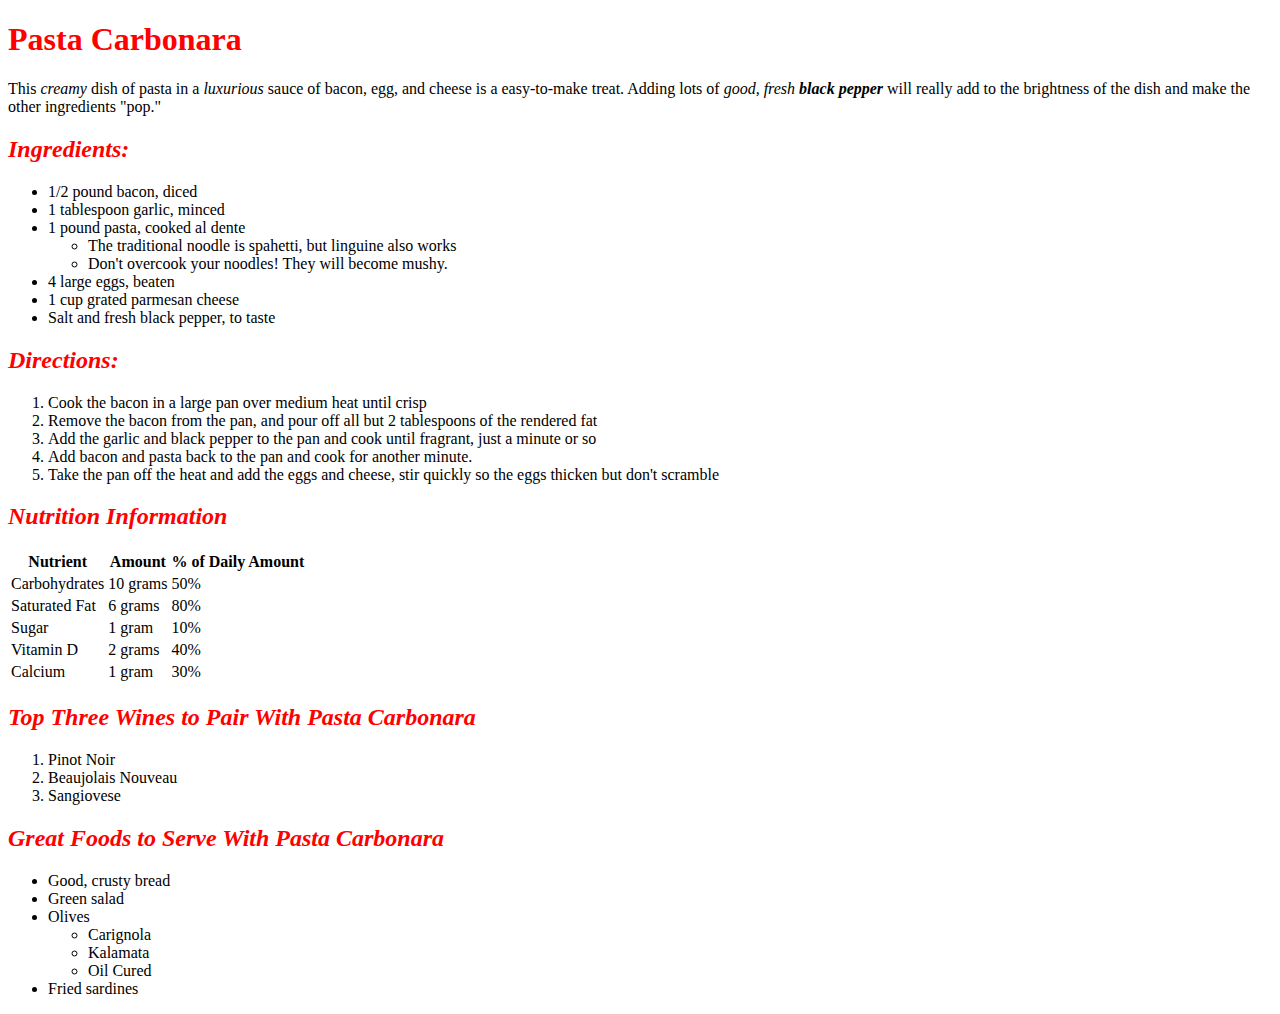
<file: pages/recipe.html>
<!DOCTYPE html>
<html>
<head>
  <title>Recipes - Pasta Carbonara</title>
  <meta charset="utf-8">
  <link rel="stylesheet" href="style.css">
</head>
<body>

<h1 style="color: red">Pasta Carbonara</h1>

<p>This <em>creamy</em> dish of pasta in a <em>luxurious</em> sauce of bacon, egg, and cheese is a easy-to-make treat. Adding lots of <em>good, fresh <strong>black pepper</strong></em> will really add to the brightness of the dish and make the other ingredients "pop."</p>

<h2>Ingredients:</h2>
<ul>
    <li>1/2 pound bacon, diced</li>
    <li>1 tablespoon garlic, minced</li>
    <li>1 pound pasta, cooked al dente
      <ul>
        <li>The traditional noodle is spahetti, but linguine also works</li>
        <li>Don't overcook your noodles! They will become mushy.</li>
      </ul>
    </li>
    <li>4 large eggs, beaten</li>
    <li>1 cup grated parmesan cheese</li>
    <li>Salt and fresh black pepper, to taste</li>
</ul>

<h2>Directions:</h2>
<ol>
    <li>Cook the bacon in a large pan over medium heat until crisp</li>
    <li>Remove the bacon from the pan, and pour off all but 2 tablespoons of the rendered fat</li>
    <li>Add the garlic and black pepper to the pan and cook until fragrant, just a minute or so</li>
    <li>Add bacon and pasta back to the pan and cook for another minute.</li>
    <li>Take the pan off the heat and add the eggs and cheese, stir quickly so the eggs thicken but don't scramble</li>
</ol>

<h2>Nutrition Information</h2>
<table>
  <tr>
    <th>Nutrient</th>
    <th>Amount</th>
    <th>% of Daily Amount</th>
  </tr>
  <tr>
    <td>Carbohydrates</td>
    <td>10 grams</td>
    <td>50%</td>
  </tr>
  <tr>
    <td>Saturated Fat</td>
    <td>6 grams</td>
    <td>80%</td>
  </tr>
  <tr>
    <td>Sugar</td>
    <td>1 gram</td>
    <td>10%</td>
  </tr>
  <tr>
    <td>Vitamin D</td>
    <td>2 grams</td>
    <td>40%</td>
  </tr>
  <tr>
    <td>Calcium</td>
    <td>1 gram</td>
    <td>30%</td>
  </tr>
</table>

<h2>Top Three Wines to Pair With Pasta Carbonara</h2>
<ol>
    <li>Pinot Noir</li>
    <li>Beaujolais Nouveau</li>
    <li>Sangiovese</li>
</ol>

<h2> Great Foods to Serve With Pasta Carbonara</h2>
<ul>
    <li> Good, crusty bread</li>
    <li>Green salad</li>
    <li>Olives
      <ul>
        <li>Carignola</li>
        <li>Kalamata</li>
        <li>Oil Cured</li>
      </ul>
    </li>
    <li>Fried sardines</li>
</ul>
</body>
</html>
</file>
<file: final_project/css/style.css>
@import url(https://fonts.googleapis.com/css?family=Amatic+SC:400,700);
@import url(https://fonts.googleapis.com/css?family=Roboto+Condensed:400,400italic,700,700italic);


nav {
  font-family: "Amatic SC", cursive;
  font-size: 25px;
}

#body {
  background-color: #2F2F2F;
}

body h2 {
  font-family: "Amatic SC", cursive;
  font-size: 40px;
  font-weight: bold;
  text-align: center;
  color: #14B6B6;
}

body h3 {
  font-family: "Amatic SC", cursive;
  font-size: 35px;
  color: #7DEAEA;
}

body h4 {
  font-family: "Amatic SC", cursive;
  font-size: 40px;
  font-weight: bold;
  text-align: center;
  color: #14B6B6;
}

body h5 {
  font-family: "Amatic SC", cursive;
  font-size: 40px;
  font-weight: bold;
  text-align: center;
  color: #14B6B6;
}

body h6 {
  font-family: "Amatic SC", cursive;
  font-size: 40px;
  font-weight: bold;
  color: #14B6B6;
}

body p {
  font-family: "Roboto Condensed", sans-serif;
  font-size: 15px;
  margin-top: 5px;
  color: #7DEAEA;
}

#panel {
  font-family: "Roboto Condensed", sans-serif;
  font-size: 15px;
  background-color: #616161;
}

#store {
  font-family: "Roboto Condensed", sans-serif;
  font-size: 15px;
  text-align: center;
  color: #7DEAEA;
}

#nav {
  font-size: 20px;
}

#first {
  margin-top: 0px;
}

#title {
  font-size: 30px;
  font-weight: bold;
}

#us {
  text-indent: 20px;
}

#button {
  margin-top: 5px;
  font-family: "Roboto Condensed", sans-serif;
}
</file>
<file: stylerecipe2.css>
@import url(https://fonts.googleapis.com/css?family=Raleway:400,300,100,900,700);
@import url(https://fonts.googleapis.com/css?family=Amatic+SC:400,700);

body {
  font-family: "Raleway",sans-serif;
  font-size: 15px;
}

h1 {
  font-family: "Amatic SC",cursive;
  font-size: 50px;
  color: Cyan;
  font-weight: 900;
}

h2 {
  font-family: "Amatic SC",cursive;
  font-size: 35px;
  color: blue;
  font-weight: 500;
}

p {
  font-style: italic;
}

#ingredients {
  width: 40%;
  padding: 7px;
  margin: 10px;
  box-sizing: border-box;
  float: left;
  background-color: gray;
  color: blue;
}
#directions {
  width: 40%;
  padding: 7px;
  margin: 10px;
  box-sizing: border-box;
  float: left;
  background-color: gray;
  color: blue;
}
</file>
<file: pages/style.css>
a {
  text-decoration: none;
  color: DarkSlateGray;
  font-weight: bold;
}

h2 {
  color: red;
  font-style: italic;
}
</file>
